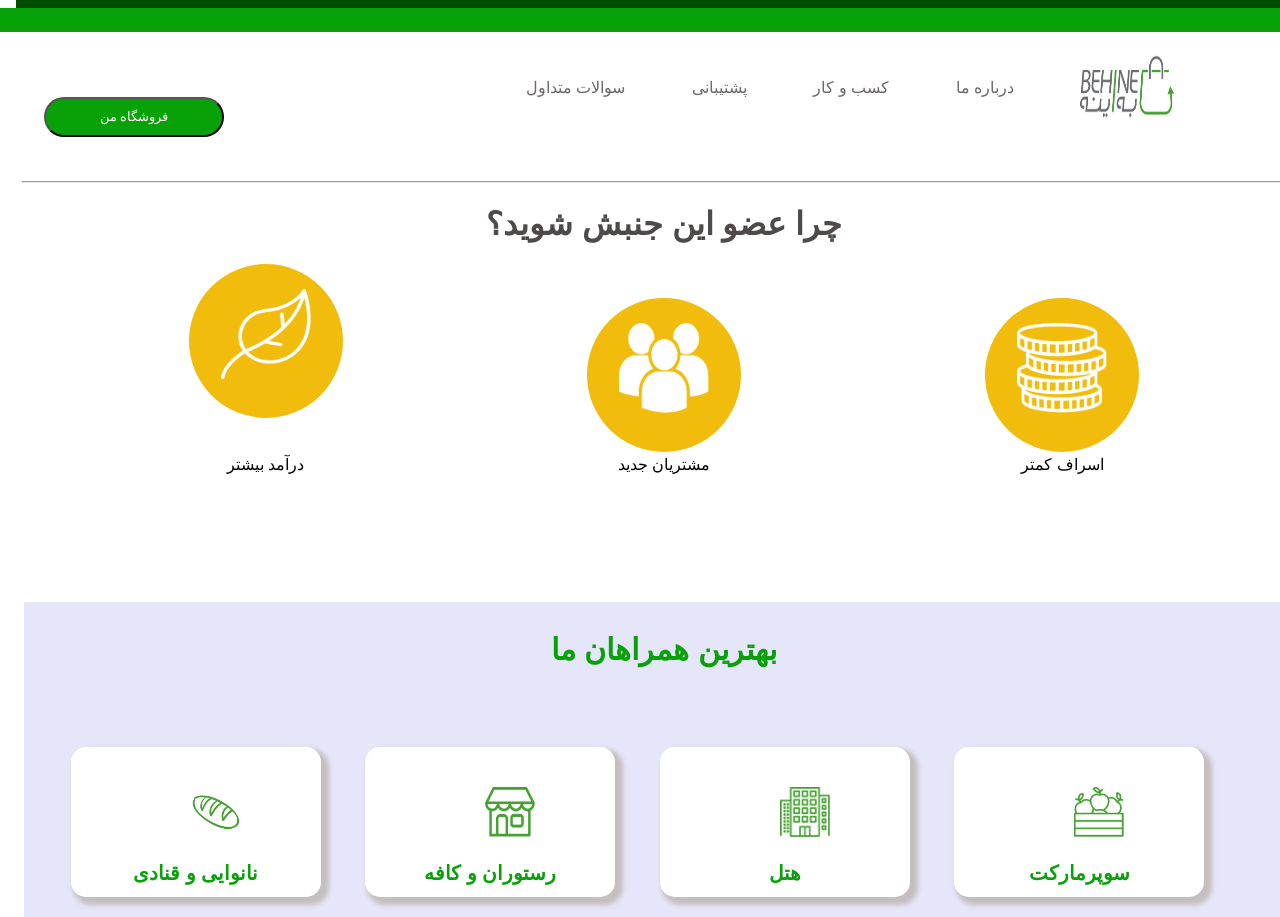
<file: first.html>
<!DOCTYPE html>
<html lang="fa-IR" dir="rtl">
<head>
    <meta charset="UTF-8">
    <meta http-equiv="X-UA-Compatible" content="IE=edge">
    <meta name="viewport" content="width=device-width, initial-scale=1.0">
    <link rel="stylesheet" href="first.css">
    <title>Third project</title>
</head>
<body>
    <div>
        <div class="first-hr"></div>
        <div class="second-hr"></div>
        <span class="menu">
            <nav class="nav-tag">
                    <img class="behinee" src="icons/footerLogo.png" alt="behinee">
                <ul class="ul-tag">
                    <li>درباره ما</li>
                    <li>کسب و کار</li>
                    <li>پشتیبانی</li>
                    <li>سوالات متداول</li>
                    <div>
                        <button class="myshop-button">
                            <a href="#">فروشگاه من</a>
                        </button>
                    </div>
                </ul>
            </nav>
        </span>
            <!----------------------second part-------------------------------------->
            <div class="parent-of-circle">
                <hr class="grey-hr">
                <h1 class="h1-div">چرا عضو این جنبش شوید؟</h1>
                <div class="circle">
                    <img class="img-tag" src="icons/coins.png" alt="coins">
                    <p text_under_icon3>اسراف کمتر</p>
                </div>

                <div class="circle">
                    <img class="img-tag" src="icons/multipleUsers.png" alt="multipleUsers">
                    <p text_under_icon2>مشتریان جدید</p>
                </div>

                <div id="leaf-id" class="circle">
                    <img class="img-tag" src="icons/leaf.png" alt="leaf">
                    <p class="text_under_icon1">درآمد بیشتر</p>
                </div>
                <!---------------3------------------->
            </div> 
            <div class="third-section">
                <p class="third-section-p">بهترین همراهان ما</p>
               
                <div class="box4">
                    <img src="icons/kharobar.png" alt="kharobar">
                    <p class="card-p">سوپرمارکت</p>
                </div>
        
                <div class="box3">
                    <img src="icons/hotel.png" alt="hotel-p">
                    <p class="card-p">هتل</p>
                </div>
                <div class="box2">
                    <img src="icons/restaurant.png" alt="restaurant">
                    <p class="card-p">رستوران و کافه</p>
                </div>
                <div class="box1">
                    <img src="icons/bread.png" alt="bread">
                    <p class="card-p">نانوایی و قنادی</p>
                </div>
                
            </div>
    </div>
</body>
</html>
</file>
<file: first.css>
@font-face {
    font-family: iransans;
    src: url("./fonts/IRANSansWeb.ttf") format('ttf');
    src: url("./fonts/IRANSansWeb_Bold.ttf") format('ttf');
    src: url("./fonts/IRANSansWeb_Light.ttf") format('ttf');
    src: url("./fonts/IRANSansWeb_Medium.ttf") format('ttf');
    src: url("./fonts/IRANSansWeb_UltraLight.ttf") format('ttf');
}
*{
    font-family: iransans,sans-serif;
   
}

body {
    /* font-family: 'IRANSansWeb',sans-serif,arial; */
    width: 100%;
    font-weight: normal;
    margin-top: 0px;
    margin-left: 0px;
    margin-right: 0px;
    margin-bottom: 0px; 
    padding: 0px;
}
.first-hr {
border: 4px solid rgb(2, 77, 2);
margin-top: 0px;
width: 100%;
}

.second-hr {
    border: 12px solid rgb(8, 161, 8);
    width: 100%;
    margin-top: 0px;
}
.menu {
    margin-right: 30px;
    margin-left: 20px; 
    
}

.nav-tag {
    display: inline;
}

.behinee {
    width:100px;
    height: 70px;
    margin-top: 20px;
    margin-right: 10%;
   float: right;
   
}
ul li:hover{
background-color: rgb(8, 161, 8);
width:75px;
height: 30px;
border:1px solid green;
border-radius: 13px ;
}
ul li {
    font-weight: normal;
    display:inline-block;
    list-style-type: none;
    margin: 0/5%;
    margin-top:1%;
    color: rgb(109, 103, 103);
    padding-right: 5%;
}


ul button {
    margin-left: 20px;
}
.myshop-button {
    /* display:inline-block;  this is'nt correct */
    border-radius: 20px;
    width: 180px;
    height:40px;
    float: left;
    background-color: rgb(8, 161, 8);
    margin:0/25%;
    margin-left:20px;
    position: relative;
   font-family: 'IRANSansWeb';
}


ul div button a {
    text-decoration: none;
    color: white;   
}

.grey-hr {
    width: 100%;
    border: 0/5px solid rgb(194, 182, 182);
    margin-top: 50px;
}
.h1-div {
   text-align: center;
    color: rgb(78, 74, 74);
}
.parent-of-circle {
    text-align: center;
   
}
.img-tag {
    width: 90px;
    height:90px;
    padding: 15%;
    
}

.circle {
    border:2px solid rgb(241, 188, 12) ;
    background-color: rgb(241, 188, 12);
    text-align: center;
    border-radius: 50%;
    width: 150px;
    height: 150px;
    margin: 120px;
    margin-top: 0px;
    display: inline-block;
}

.text_under_icon1 {
    display: inline-block;
    margin-top: 50px;
    text-align: center;
}
.text_under_icon2 {
    display: inline-block;
    margin-top: 50px;
    text-align: center;
}
.text_under_icon3 {
    display: inline-block;
    margin-top: 50px;
    text-align: center;
    margin-top: 189px;
}
.third-section{
    background-color: rgb(230, 230, 250);
   width: 100%;
}
.third-section-p {
    text-align: center;
    padding-top:30px;
    padding-bottom: 30px;
    color:  rgb(8, 161, 8);
    font-size: 30px;
    font-weight: bolder;
    

}
.box1 {
    width: 250px;
    height: 150px;
    display: inline-block;
    margin:20px;
    border-radius: 15px;
    background-color: white;
    box-shadow: 5px 5px 5px 3px rgb(196, 190, 190);
}
.box1 img {

    width:50px;
    height: 50px;
    padding-top:40px;
    padding-right: 80px;
    display: inline-block;
   
}
.box1 p{
    text-align: center;
}
.box2 {
    width: 250px;
    height: 150px;
    border-radius: 15px;
    background-color: white;
    box-shadow: 5px 5px 5px 3px rgb(196, 190, 190);
    display: inline-block;
    margin:20px;
}
.box2 img{
    width:50px;
    height: 50px;
    padding-top:40px;
    padding-right: 80px;
    display: inline-block;
}.box3 {
    width: 250px;
    height: 150px;
    border-radius: 15px;
    background-color: white;
    box-shadow: 5px 5px 5px 3px rgb(196, 190, 190);
    display: inline-block;
    margin:20px
}
.box3 img{
    width:50px;
    height: 50px;
    padding-top:40px;
    padding-right: 80px;
    display: inline-block;
}
.box4 {
    width: 250px;
    height: 150px;
    border-radius: 15px;
    background-color: white;
    box-shadow: 5px 5px 5px 3px rgb(196, 190, 190);
    display:inline-block;
    margin:20px;
    margin-right: 100px;
}
.box4 img{
    width:50px;
    height: 50px;
    padding-top:40px;
    padding-right: 80px;
    display: inline-block;
}
.card-p {
    text-align:center;
    color:  rgb(8, 161, 8);
    font-size: 20px;
    font-weight: bold;
    padding-bottom: 30px;
}
.box1:hover {
  border-bottom:15px solid rgb(8, 161, 8);
}
.box2:hover {
    border-bottom:15px solid rgb(8, 161, 8);
  }
  .box3:hover {
    border-bottom:15px solid rgb(8, 161, 8);
  }
  .box4:hover {
    border-bottom:15px solid rgb(8, 161, 8);
  }
</file>
